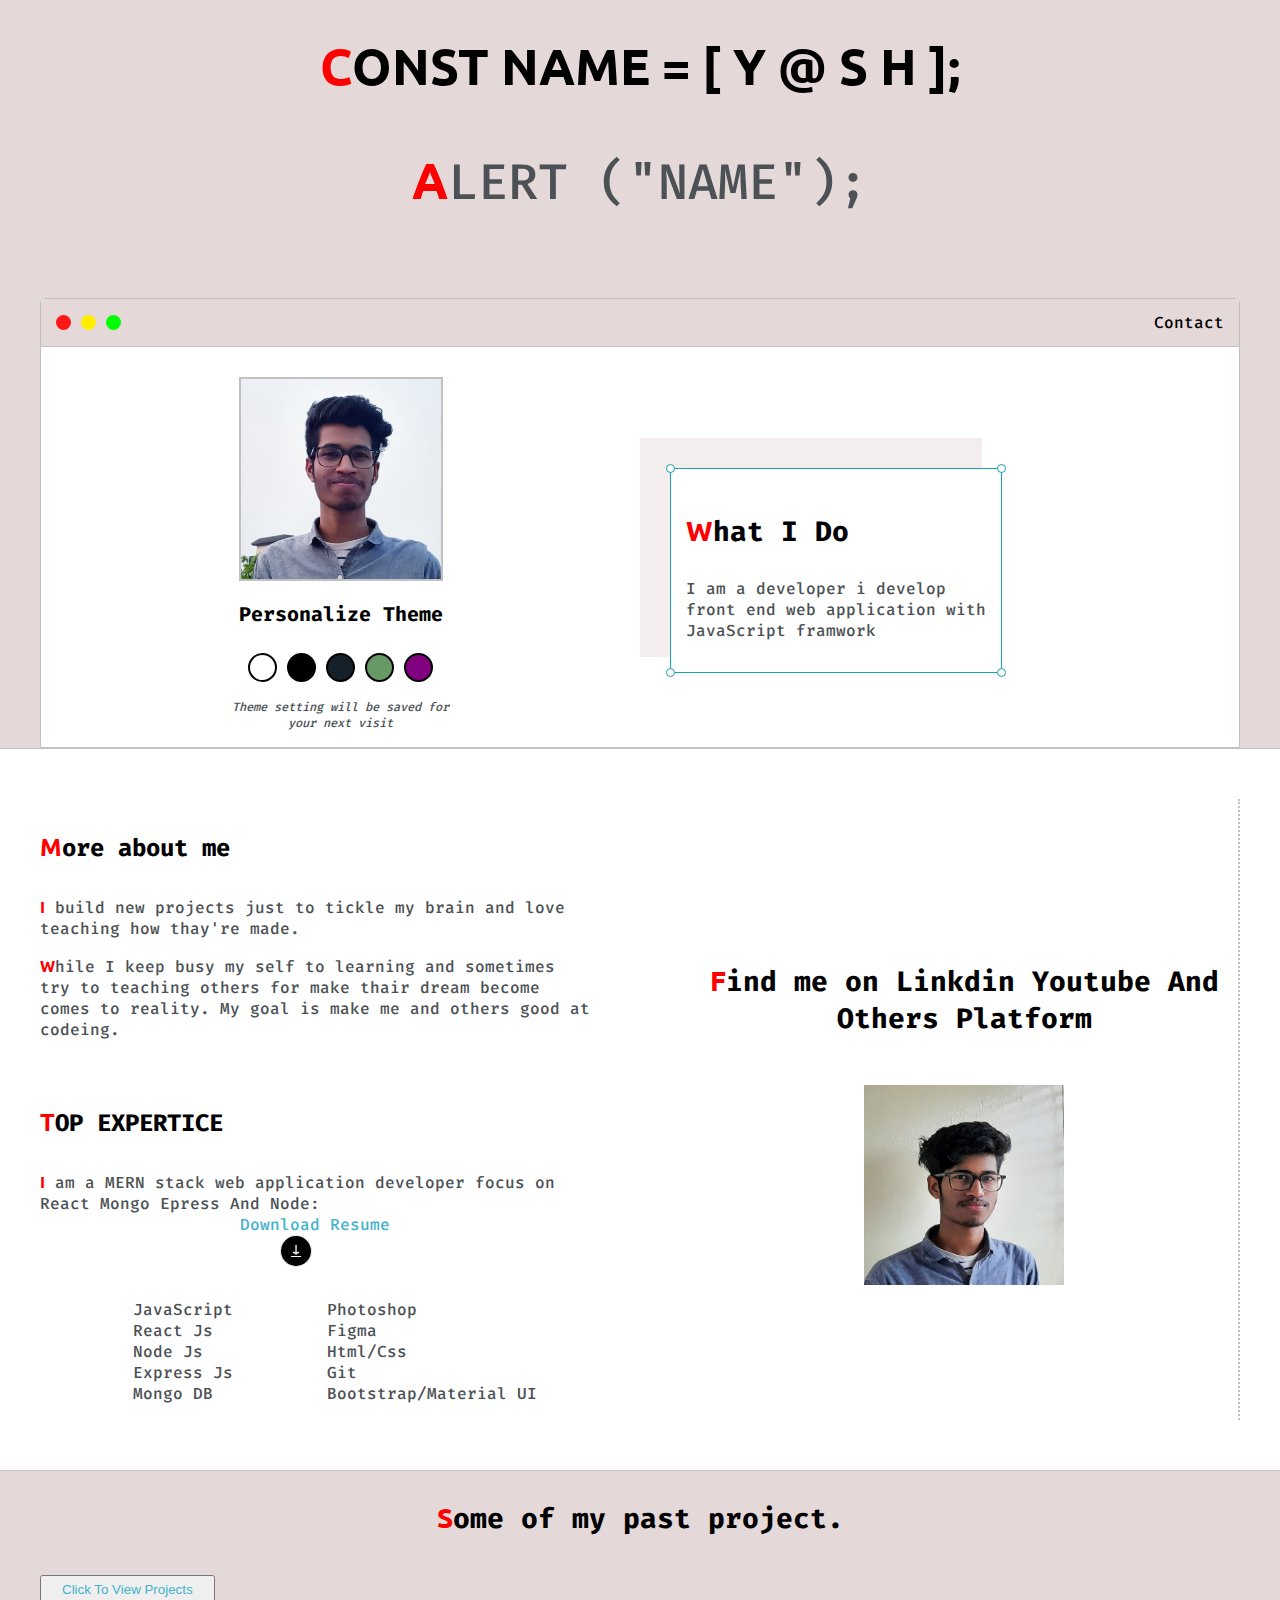
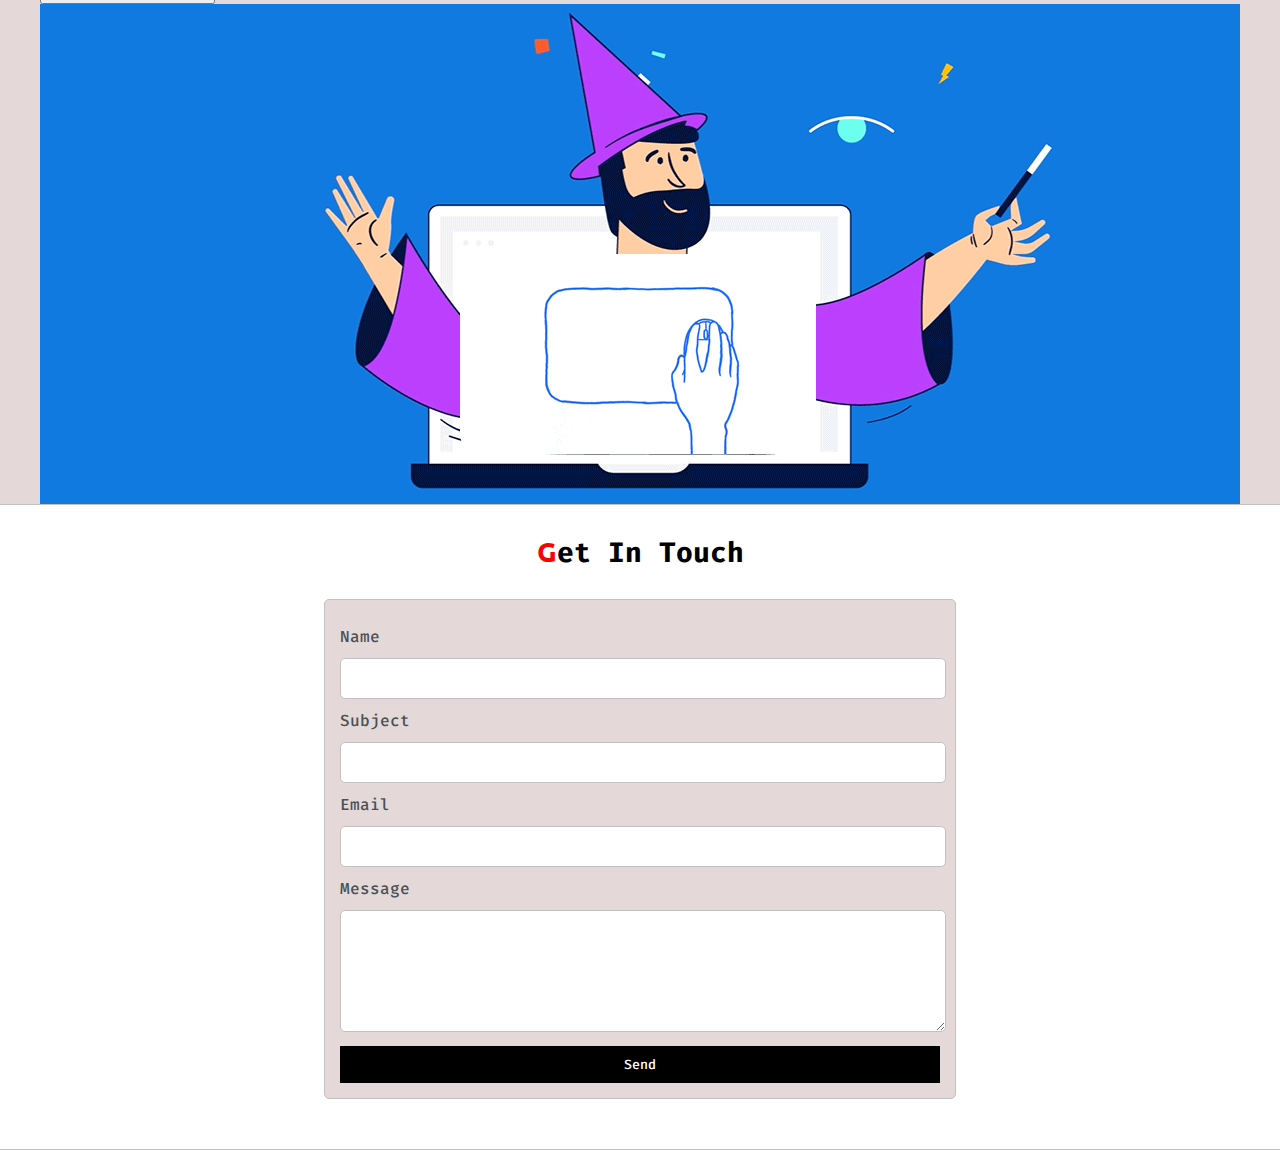
<file: index.html>
<!DOCTYPE html>
<html lang="en">

<head>
        <meta charset="UTF-8">
        <meta http-equiv="X-UA-Compatible" content="IE=edge">
        <meta name="viewport" content="width=device-width, initial-scale=1.0">
        <style>
                @import url('https://fonts.googleapis.com/css2?family=Fira+Code:wght@300;400;500;600;700&display=swap');
        </style>
        <style>
                @import url('https://fonts.googleapis.com/css2?family=Ubuntu:wght@300;400;700&display=swap');
        </style>
        <style>
                @import url('https://fonts.googleapis.com/css2?family=Rubik+Mono+One&display=swap');
        </style>
        <link rel="stylesheet" href="https://cdnjs.cloudflare.com/ajax/libs/font-awesome/6.0.0-beta3/css/all.min.css"
                integrity="sha512-Fo3rlrZj/k7ujTnHg4CGR2D7kSs0v4LLanw2qksYuRlEzO+tcaEPQogQ0KaoGN26/zrn20ImR1DfuLWnOo7aBA=="
                crossorigin="anonymous" referrerpolicy="no-referrer" />
        <link rel="stylesheet" href="./css/style.css" class="css">
        <link rel="stylesheet" id="theme-style" href="" class="css">
        <title>Portfolio</title>
</head>

<body>
        <section class="s1">
                <div class="main-container">
                        <div class="greeting-wrapper">
                                <h1>
                                        <span>c</span>onst name = [ Y @ S H ];
                                        <br>
                                        <p><span>a</span>lert ("name");</p>
                                </h1>
                        </div>

                        <div class="intro-wrapper">
                                <div class="nav-wrapper">
                                        <div class="dots-wrapper">
                                                <div id="dot-1" class="browser-dot"></div>
                                                <div id="dot-2" class="browser-dot"></div>
                                                <div id="dot-3" class="browser-dot"></div>
                                        </div>

                                        <ul id="navigation">
                                                <li> <a href="#contact">
                                                                Contact</a></li>
                                        </ul>
                                </div>

                                <div class="left-column">
                                        <img id="profile_pic" src="./img/my_img.jpg" alt="mypic">
                                        <h5 style="text-align: center;line-height: 0;">Personalize Theme</h5>

                                        <div class="theme-option-wrapper">
                                                <div data-mode="light" id="light-mode" class="theme-dot"></div>
                                                <div data-mode="dark" id="Dark-mode" class="theme-dot"></div>
                                                <div data-mode="blue" id="blue-mode" class="theme-dot"></div>
                                                <div data-mode="green" id="green-mode" class="theme-dot"></div>
                                                <div data-mode="purple" id="purple-mode" class="theme-dot"></div>
                                        </div>

                                        <p id="setting_note">Theme setting will be saved for <br> your next visit</p>
                                </div>

                                <div class="right-column">
                                        <div id="preview_shadow">
                                                <div id="preview">
                                                        <div id="corner-tl" class="corner"></div>
                                                        <div id="corner-tr" class="corner"></div>


                                                        <h3><span>W</span>hat I Do</h3>
                                                        <p>I am a developer i develop front end web application with
                                                                JavaScript
                                                                framwork</p>

                                                        <div id="corner-br" class="corner"></div>
                                                        <div id="corner-bl" class="corner"></div>
                                                </div>
                                        </div>
                                </div>
                        </div>

                </div>
        </section>

        <section class="s2">
                <div class="main-container">
                        <div class="about-wrapper">
                                <div class="about-me">
                                        <h4><span>M</span>ore about me</h4>

                                        <p><span>I</span> build new projects just to tickle my brain and love teaching
                                                how thay're
                                                made.</p>

                                        <p><span>W</span>hile I keep busy my self to learning and sometimes try to
                                                teaching others
                                                for make thair dream become comes to reality. My goal is make me and
                                                others good at codeing.
                                        </p>


                                        <br>

                                        <h4><span>T</span>OP EXPERTICE</h4>
                                        <p><span>I</span> am a MERN stack web application developer focus on React Mongo
                                                Epress And
                                                Node: <br>
                                                <a target="_blank" href="./doc/My-resume.pdf"
                                                        style="text-align: center; display: grid; justify-content: center; align-content: center;">
                                                        Download Resume
                                                        <img id="download" src="./img/download-icon.gif" alt="download">
                                                </a>
                                        </p>

                                        <div id="skill">
                                                <ul>
                                                        <li>JavaScript</li>
                                                        <li>React Js</li>
                                                        <li>Node Js</li>
                                                        <li>Express Js</li>
                                                        <li>Mongo DB</li>
                                                </ul>

                                                <ul>
                                                        <li>Photoshop</li>
                                                        <li>Figma</li>
                                                        <li>Html/Css</li>
                                                        <li>Git</li>
                                                        <li>Bootstrap/Material UI</li>
                                                </ul>
                                        </div>
                                </div>


                                <div class="social">
                                        <h3><span>F</span>ind me on Linkdin Youtube And Others Platform</h3>
                                        <div class="media">
                                                <a href="https://fb.com/codeftshaunak">
                                                        <i class="fab fa-facebook"></i>
                                                </a>

                                                <a href="https://instagram.com/codeftshaunak">
                                                        <i class="fab fa-instagram"></i>
                                                </a>

                                                <a href="https://twitter.com/codeftshaunak"> <i
                                                                class="fab fa-twitter"></i>
                                                </a>

                                                <a href="https://codepen.io/codeftshaunak">
                                                        <i class="fab fa-codepen"></i>
                                                </a>

                                                <a href="https://github.com/codeftshaunak">
                                                        <i class="fab fa-github"></i>
                                                </a>

                                                <a href="https://linkedin.com/in/codeftshaunak">
                                                        <i class="fab fa-linkedin"></i>
                                                </a>


                                        </div>
                                        <img src="./img/profile.jpg" alt="protfolio">
                                </div>
                        </div>
                </div>
        </section>

        <section class="s1">
                <div class="main-container">
                        <h3 style="text-align: center;"><span>S</span>ome of my past project.</h3>
                        <button><a href="./project/project.html">Click To View Projects</a></button>
                        <div class="project">
                                <!-- <div>
                                        <div class="post">
                                                <img class="thumble" src="./img/agencywebsite.jpg" alt="React">
                                                <div class="post-preview">
                                                        <a href="#">View All Landing Pages</a>
                                                </div>
                                        </div>
                                </div>

                                <div>
                                        <div class="post">
                                                <img class="thumble" src="./img/foodrecipe.jpg" alt="React">
                                                <div class="post-preview">
                                                        <a href="#">View All JavaScript Project</a>
                                                </div>
                                        </div>
                                </div>

                                <div>
                                        <div class="post">
                                                <img class="thumble" src="./img/animatedwebsite.jpg" alt="React">
                                                <div class="post-preview">
                                                        <a href="#">View All React Project</a>
                                                </div>
                                        </div>
                                </div> -->
                                <a href="./project/project.html">
                                        <img src="./img/project.gif" alt="" class="thumble">
                                </a>
                                <img src="./img/200.gif" alt="" class="abs">
                        </div>
                </div>
        </section>

        <section class="s2" id="contact">
                <div class="main-container">
                        <h3 style="text-align: center;"><span>G</span>et In Touch</h3>
                        <form id="contact-form">

                                <label for="Name">Name</label>
                                <input class="input-field" type="text" name="Name">

                                <label for="Subject">Subject</label>
                                <input class="input-field" type="text" name="Subject">

                                <label for="Name">Email</label>
                                <input class="input-field" type="text" name="Email">

                                <label for="Name">Message</label>
                                <textarea class="input-field" name="message"></textarea>

                                <input id="submit-btn" type="submit" value="Send">

                        </form>
                </div>
        </section>


        <script src="./js/app.js"></script>
</body>



</html>
</file>
<file: css/style.css>
:root {
        --mainColor: rgb(228, 216, 216);
        --secondaryColor: #fff;

        --borderColor: #c1c1c1;

        --mainText: black;
        --secondaryText: #4b5154;

        --themeDotBorder: black;

        --previewBgSh: rgb(243, 237, 237);
        --previewBg: #fff;

        --btnClr: black;

}

html,
body {
        margin: 0;
        padding: 0;
        scroll-behavior: smooth;
}

body * {
        transition: 0.3s ease;
}

h1,
h2,
h3,
h4,
h5,
h6 {
        color: var(--mainText);
        font-family: Fira Code;
        font-weight: bolder;
}

h1 {
        font-size: 50px;
}

h2 {
        font-size: 36px;
}

h3 {
        font-size: 28px;
}

h4 {
        font-size: 24px;
}

h5 {
        font-size: 20px;
}

h6 {
        font-size: 16px;
}

a {
        text-decoration: none;
        color: rgb(68, 179, 204);
}

ul {
        list-style: none;
}



p,
li,
span,
label,
input,
textarea {
        color: var(--secondaryText);
        font-family: Fira Code;
        font-weight: 500;
}

span {
        color: red !important;
        font-weight: 700;
        font-family: 'Ubuntu',
                sans-serif;
        cursor: pointer;
        transition: 1s ease-in-out;
        display: inline-block;
}

span:hover {
        transform: rotate(180deg);
        transform: scale(1.1);
}

button {
        margin-top: 10px;
        padding: 5px 20px;
}

.s1 {
        background-color: var(--mainColor);
        overflow: auto;
        border-bottom: 1px solid var(--borderColor);
}

.s2 {
        background-color: var(--secondaryColor);
        overflow: auto;
        border-bottom: 1px solid var(--borderColor);
}

.main-container {
        width: 1200px;
        margin: 0 auto;
}

.greeting-wrapper {
        display: grid;
        align-content: center;
        text-align: center;
        min-height: 10em;
}

.greeting-wrapper h1 {
        font-family: 'Ubuntu',
                sans-serif;
        text-transform: uppercase;
}



.intro-wrapper {
        background-color: var(--secondaryColor);
        border: 1px solid var(--borderColor);
        border-radius: 5px 5px 0 0;
        box-shadow: 2px 2px 2px 0.5 rgb(233, 231, 231);
        display: grid;
        grid-template-rows: 3em 25em;
        grid-template-columns: 1fr 1fr;
        grid-template-areas:
                'nav nav'
                'left right'
        ;
}

.nav-wrapper {
        grid-area: nav;
        border-bottom: 1px solid var(--borderColor);
        border-radius: 5px 5px 0 0;
        display: flex;
        justify-content: space-between;
        align-items: center;
        background-color: var(--mainColor);
}

.dots-wrapper {
        display: flex;
        padding: 10px;
}


.browser-dot {
        background-color: black;
        height: 15px;
        width: 15px;
        border-radius: 50%;
        margin: 5px;
}

#dot-1 {
        background-color: rgba(255, 0, 0, 0.898);
}

#dot-2 {
        background-color: rgb(255, 238, 0);
}

#dot-3 {
        background-color: rgb(3, 255, 3);
}

#navigation {
        margin: 0;
        padding: 10px;
}

#navigation a {
        color: var(--mainText);
}

#navigation li {
        display: inline-block;
        margin-right: 5px;
        margin-left: 5px;
}

.left-column {
        grid-area: left;
        padding-top: 30px;
        padding-bottom: 30px;
}

#profile_pic {
        display: block;
        height: 200px;
        width: 200px;
        object-fit: cover;
        margin: auto;
        border: 2px solid var(--borderColor);
}

.theme-option-wrapper {
        display: flex;
        justify-content: center;
}

.theme-dot {
        height: 25px;
        width: 25px;
        border-radius: 50%;
        background-color: black;
        cursor: pointer;
        border: 2px solid var(--themeDotBorder);
        margin: 5px;
}

.theme-dot:hover {
        border-width: 2px;
}

#light-mode {
        background-color: #fff;
}

#dark-mode {
        background-color: black;
}

#blue-mode {
        background-color: #152028;
}

#green-mode {
        background-color: #669966;
}

#purple-mode {
        background-color: rgb(128, 0, 128);
}

#setting_note {
        font-size: 12px;
        font-style: italic;
        text-align: center;
}

.right-column {
        grid-area: right;
        display: grid;
        align-content: center;
        padding-top: 30px;
        padding-bottom: 30px;
}


#preview_shadow {
        background-color: var(--previewBgSh);
        width: 312px;
        height: 189px;
        padding-left: 30px;
        padding-top: 30px;
}

#preview {
        width: 300px;
        border: 1.5px solid #17a2b8;
        padding: 15px;
        position: relative;
        background-color: var(--previewBg);
}

.corner {
        width: 7px;
        height: 7px;
        border: 1.5px solid #17a2b8;
        border-radius: 50%;
        background-color: #fff;
        position: absolute;
}

#corner-tl {
        top: -5px;
        left: -5px;
}

#corner-tr {
        top: -5px;
        right: -5px;
}

#corner-br {
        bottom: -5px;
        right: -5px;
}

#corner-bl {
        bottom: -5px;
        left: -5px;
}


.about-wrapper {
        display: grid;
        grid-template-columns: repeat(auto-fit, minmax(320px, 1fr));
        padding-bottom: 50px;
        padding-top: 50px;
        gap: 100px;
}

/* .about-me {
        border-left: 2px dotted var(--borderColor);
        padding-left: 30px;
} */


#skill {
        display: flex;
        justify-content: space-evenly;
        background-color: var(--previewBg);
}

.social {
        display: grid;
        align-content: center;
        text-align: center;
        border-right: 2px dotted var(--borderColor);
}

.social i {
        font-size: 30px;
        color: #0095ff9f;
        border-radius: 50%;
        cursor: pointer;
}

.social i:hover {
        color: var(--secondaryText);
}

.social img {
        padding-top: 20px;
        width: 200px;
        height: 200px;
        margin: auto;
}

#social_image {
        width: 100%;
}

.protfolio-wrapper {
        display: grid;
        grid-template-columns: repeat(auto-fit, 320px);
        gap: 20px;
        justify-content: center;
        padding: 40px;
}

.post {
        border: 1px solid var(--borderColor);
}

.thumble {
        width: 100%;
        height: 500px;
        display: block;
        object-fit: cover;
}

.thumbles {
        width: 300px;
        height: 200px;
        object-fit: cover;
}

.thumbles:hover {
        opacity: 0.8;
        cursor: pointer;
}

.abs {
        position: absolute;
        top: 50%;
        left: 35%;
        cursor: pointer;
        border-radius: 20px;
}

.project {
        height: 500px;
        position: relative;
}

.add_post {
        padding: 20px;
}

.posts {
        border: 1px solid var(--borderColor);
        display: flex;
        flex-wrap: wrap;
        justify-content: center;
        text-align: center;
}

.posts i {
        font-size: 30px;
}

.posts i:hover {
        color: var(--secondaryText);
}

.post-preview {
        background-color: #fff;
        padding: 10px;
}

.post-title {
        color: black;
}

.post-intro {
        color: #4b5156;
        font-size: 14px;
}

#download {
        border-radius: 50%;
        text-align: center;
        width: 30px;
        margin-left: 40px;
        border: 1px dotted var(--borderColor);
}

#submit-btn {
        margin-top: 10px;
        width: 100%;
        padding-top: 10px;
        padding-bottom: 10px;
        color: #fff;
        background-color: var(--btnClr);
        border: none;
}

#submit-btn:hover {
        cursor: pointer;
        background: transparent;
}

#contact-form {
        display: block;
        max-width: 600px;
        margin: 0 auto;
        border: 1px solid var(--borderColor);
        padding: 15px;
        border-radius: 5px;
        background-color: var(--mainColor);
        margin-bottom: 50px;
}

.input-field {
        width: 100%;
        padding-top: 10px;
        padding-bottom: 10px;
        background-color: var(--secondaryColor);
        border-radius: 5px;
        border: 1px solid var(--borderColor);
        font-size: 14px;
}

#contact-form label {
        line-height: 2.7em;
}

#contact-form textarea {
        min-height: 100px;
        font-size: 14px;
}

@media screen and (max-width:1200px) {
        .main-container {
                width: 95%;
        }
}

@media screen and (max-width:800px) {
        .intro-wrapper {
                grid-template-columns: 1fr;
                grid-template-areas:
                        'nav'
                        'left'
                        'right'
                ;
        }

        .right-column {
                justify-content: center;
        }

        .abs {
                display: none;
        }
}

@media screen and (max-width:360px) {
        .nav-wrapper {
                width: 100%;
        }

        #preview_shadow {
                width: 250px;
        }

        #preview {
                width: 200px !important;
                height: 170px;
                padding: 8px 15px;
        }

}
</file>
